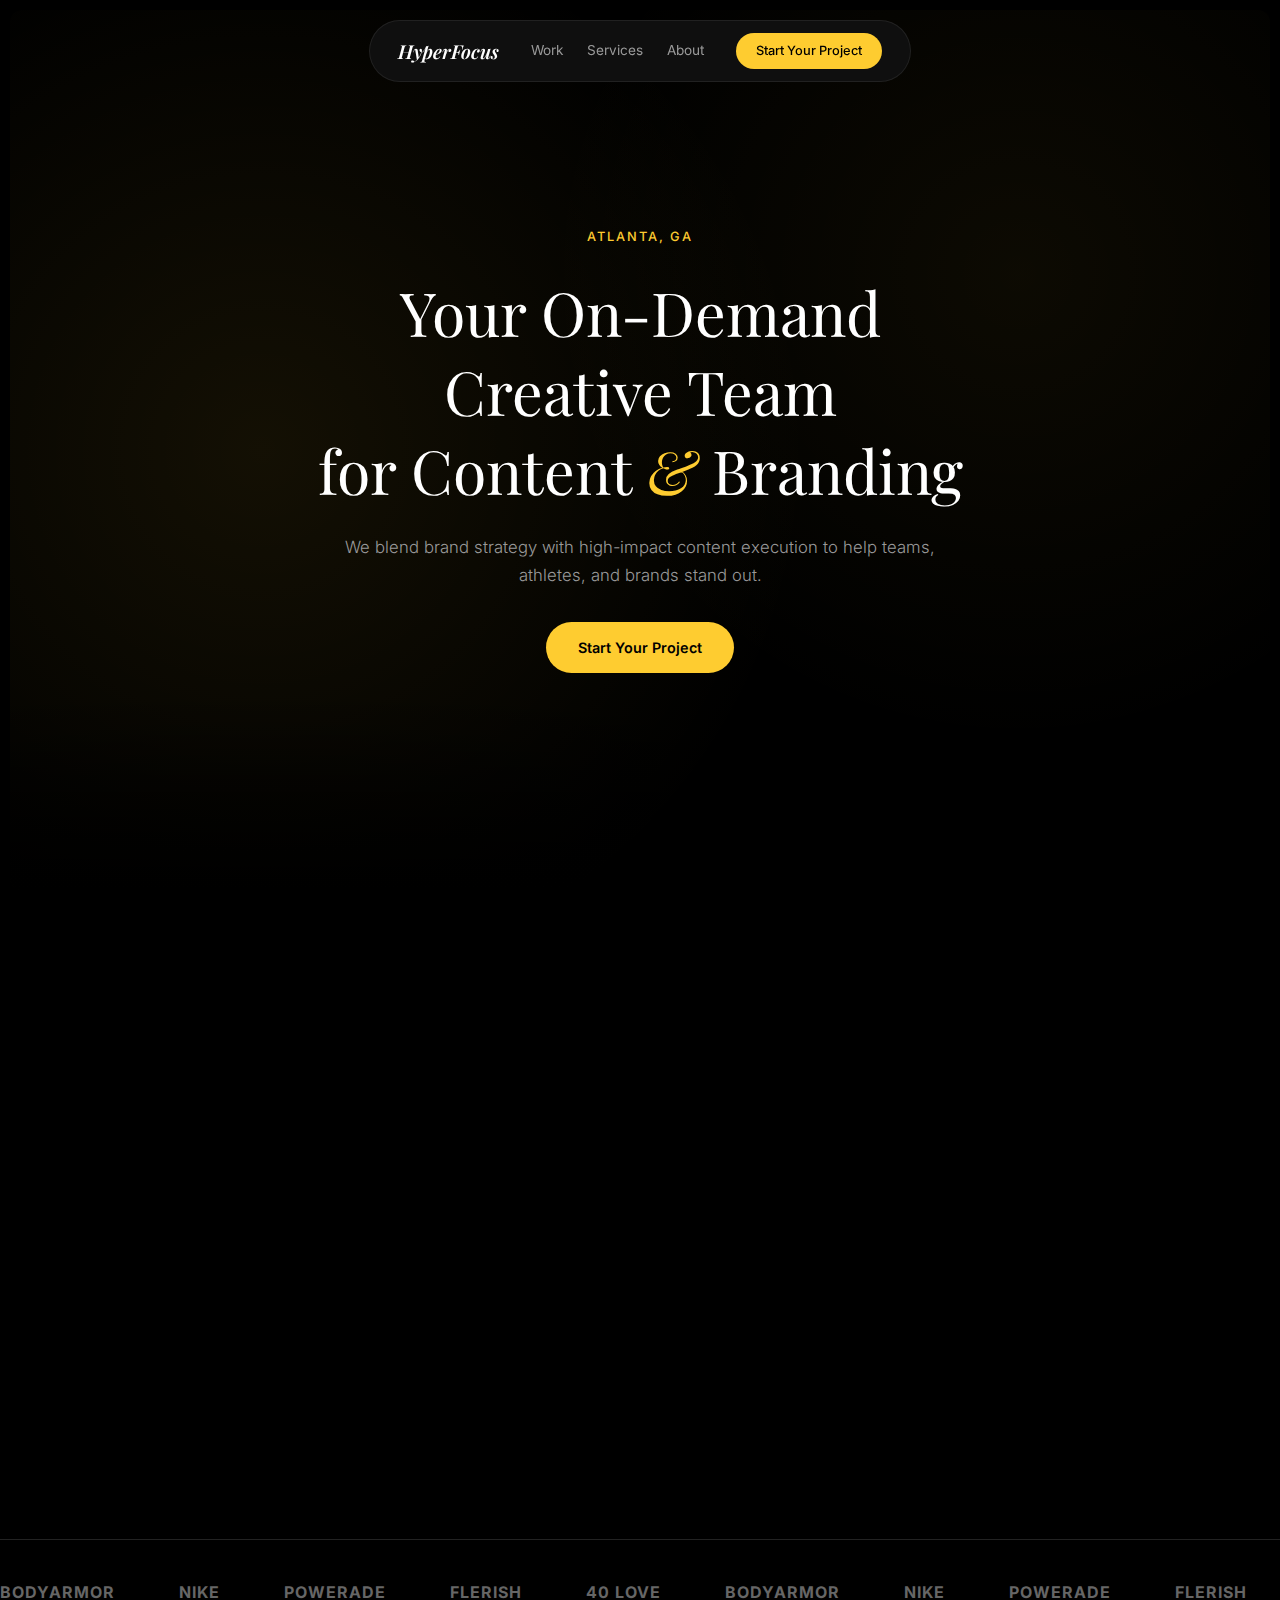
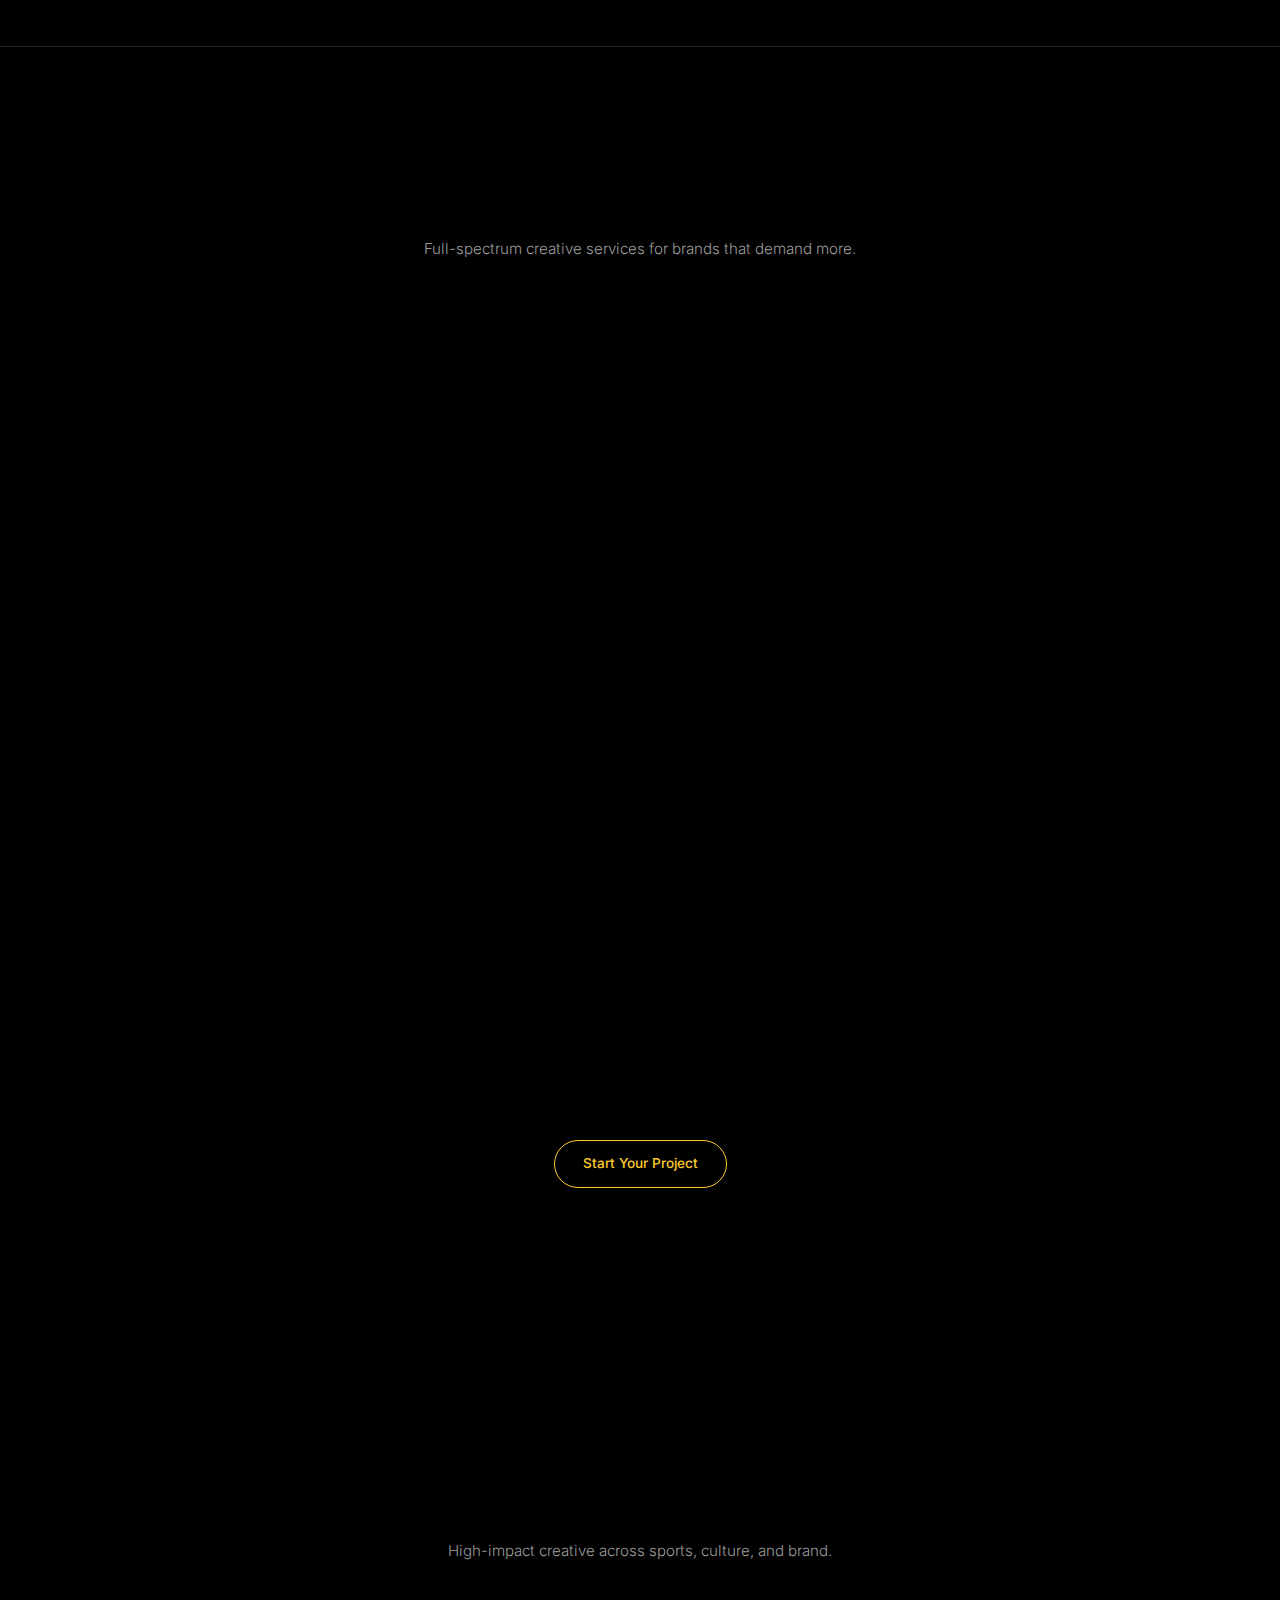
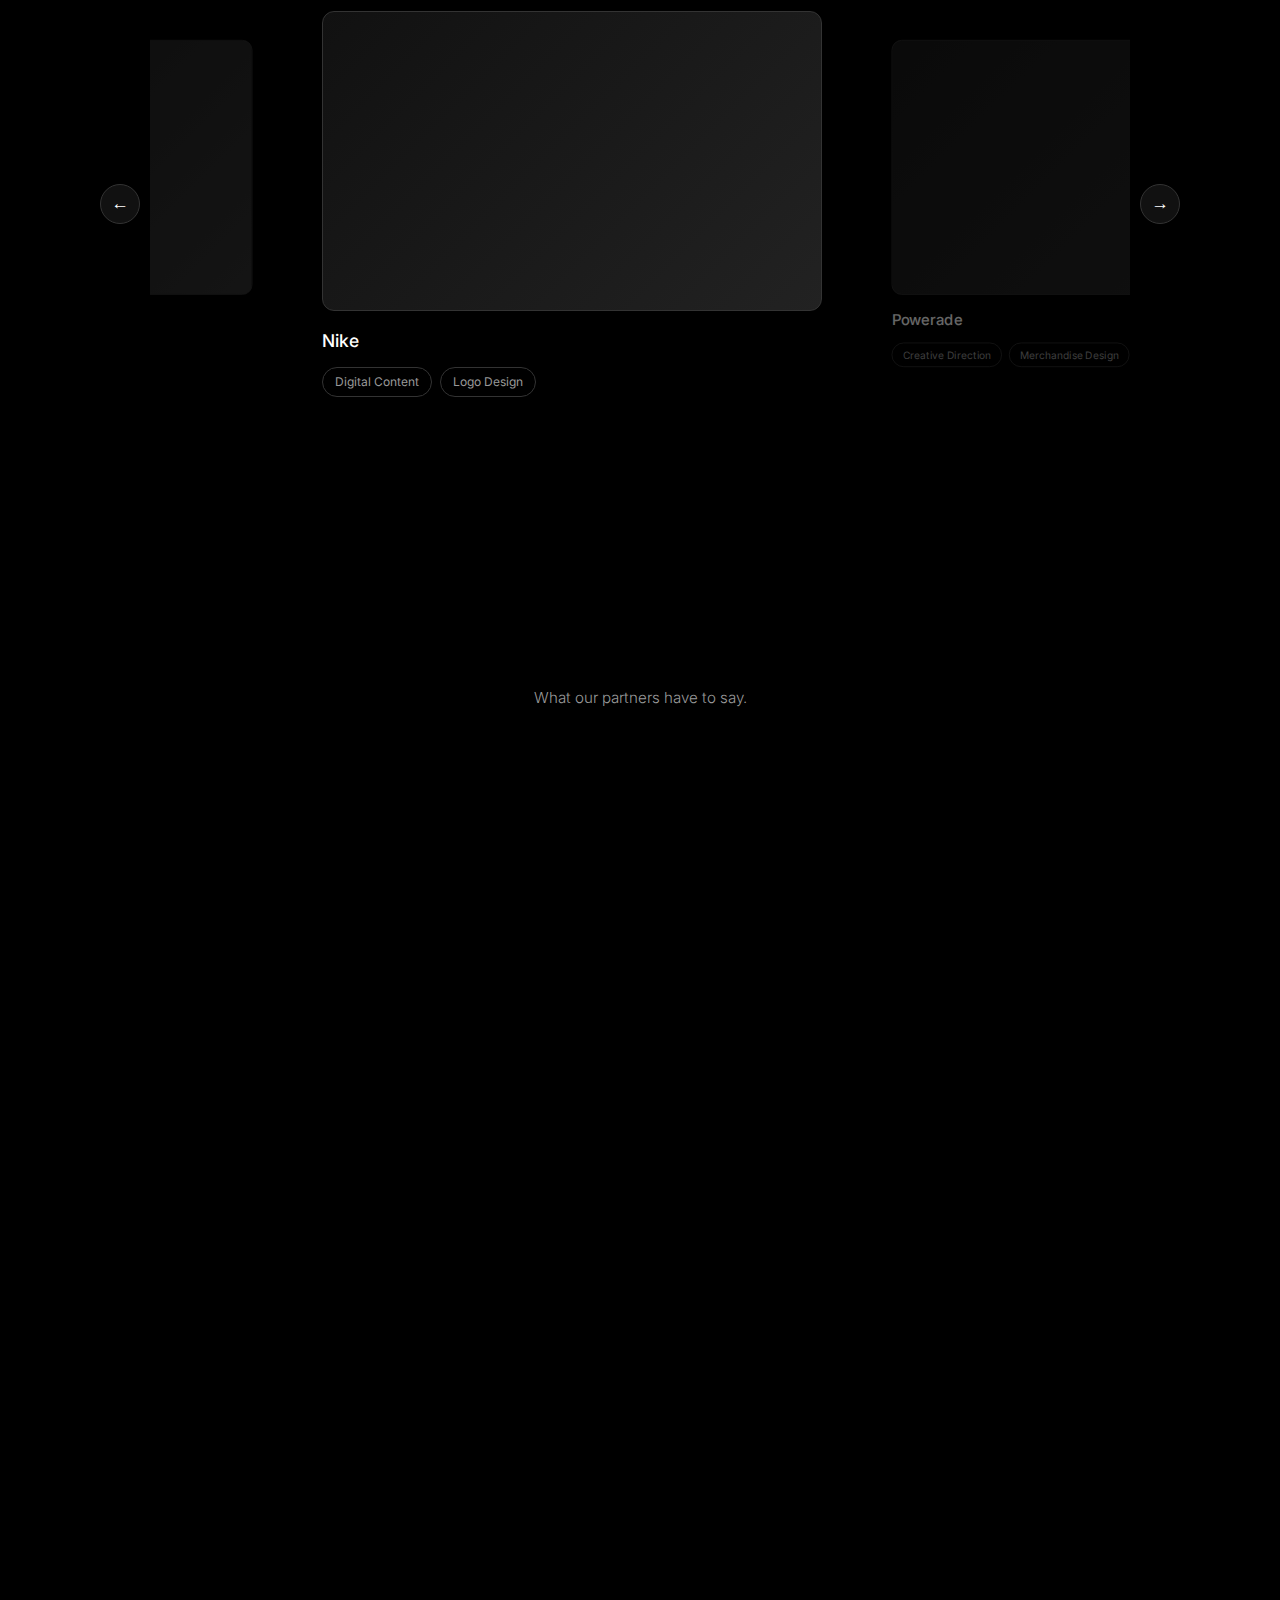
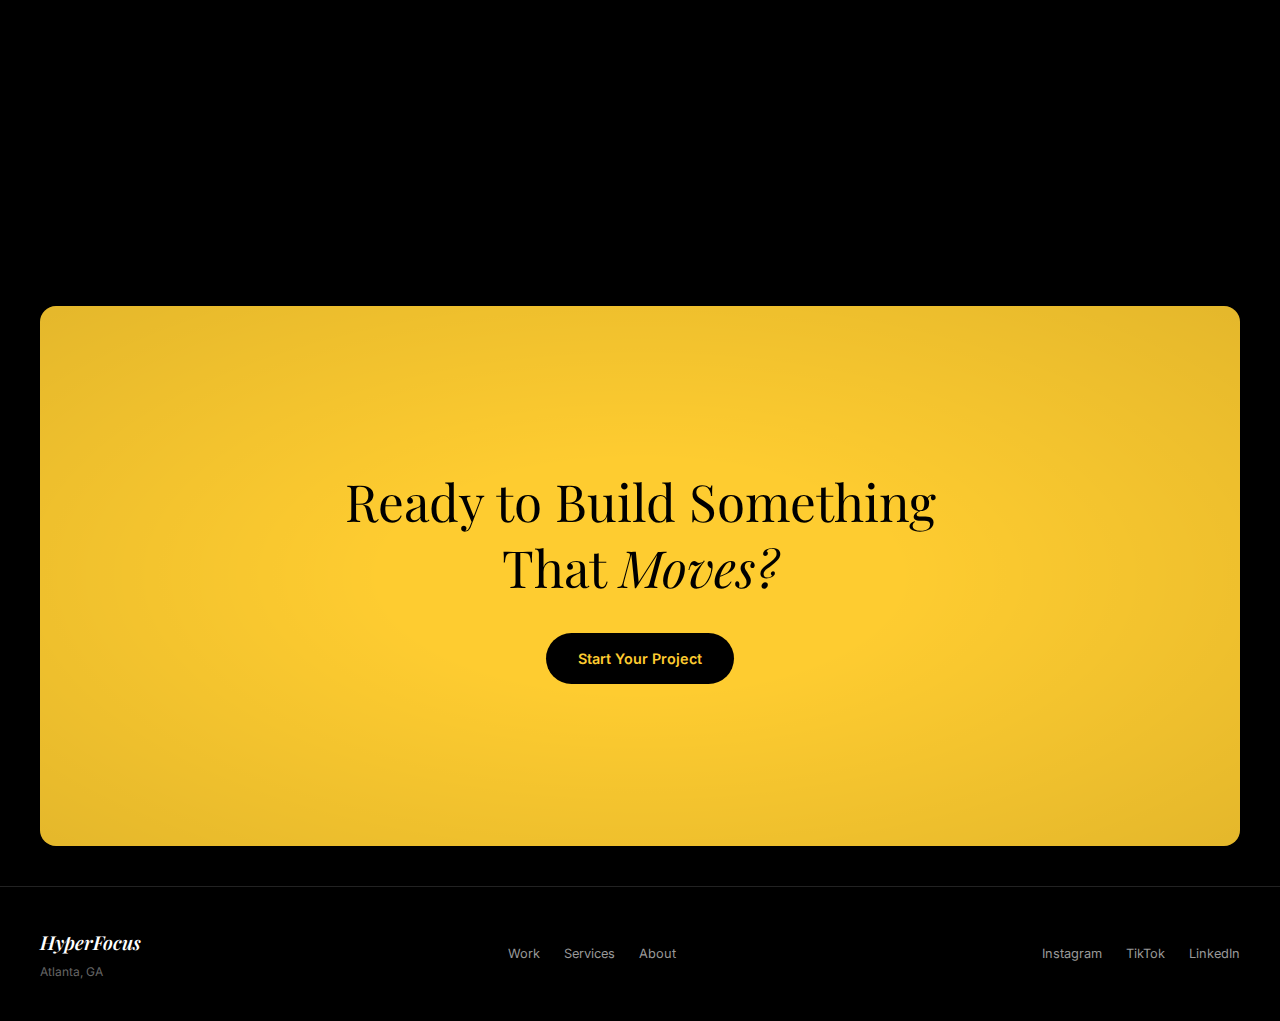
<file: redo-media-website/index.html>
<!DOCTYPE html>
<html lang="en">
<head>
    <meta charset="UTF-8">
    <meta name="viewport" content="width=device-width, initial-scale=1.0">
    <title>HyperFocus — Your On-Demand Creative Team for Content & Branding</title>
    <link rel="stylesheet" href="css/styles.css">
    <link rel="preconnect" href="https://fonts.googleapis.com">
    <link rel="preconnect" href="https://fonts.gstatic.com" crossorigin>
    <link href="https://fonts.googleapis.com/css2?family=Playfair+Display:ital,wght@0,400;0,500;0,600;0,700;1,400;1,500;1,600;1,700&family=Inter:wght@300;400;500;600;700&display=swap" rel="stylesheet">
</head>
<body>

    <!-- Navigation -->
    <nav class="navbar" id="navbar">
        <div class="nav-container">
            <a href="#" class="logo"><em>HyperFocus</em></a>
            <div class="nav-links">
                <a href="#work">Work</a>
                <a href="#services">Services</a>
                <a href="#about">About</a>
            </div>
            <a href="#cta" class="btn-nav">Start Your Project</a>
            <button class="mobile-toggle" aria-label="Toggle menu">
                <span></span><span></span><span></span>
            </button>
        </div>
    </nav>

    <!-- Hero Section -->
    <section class="hero" id="hero">
        <div class="hero-bg">
            <div class="hero-overlay"></div>
        </div>
        <div class="hero-content">
            <div class="hero-location">Atlanta, GA</div>
            <h1 class="hero-title">
                Your On-Demand Creative Team<br>
                for Content <em>&amp;</em> Branding
            </h1>
            <p class="hero-subtitle">We blend brand strategy with high-impact content execution to help teams, athletes, and brands stand out.</p>
            <a href="#cta" class="btn-hero">Start Your Project</a>
        </div>
    </section>

    <!-- About Section -->
    <section class="about" id="about">
        <div class="container">
            <h2 class="section-heading">Built for Brands That <em>Refuse</em> to Blend In</h2>
            <div class="about-content">
                <div class="about-text">
                    <p>HyperFocus blends brand strategy with creative execution. We operate as an on-demand creative department for teams, athletes, and fast-growing brands who need high-level content without hiring in-house.</p>
                    <p>Founded by Ryan Hurst, a multidisciplinary creative director based in Atlanta, HyperFocus focuses on storytelling, design systems, and performance-driven creative that elevates brands in sports and culture.</p>
                    <p class="about-highlight">We don't just make things look good. We build assets that move brands forward.</p>
                </div>
            </div>
        </div>
    </section>

    <!-- Client Logo Ticker -->
    <section class="logo-ticker">
        <div class="ticker-track">
            <div class="ticker-slide">
                <div class="ticker-logo">BODYARMOR</div>
                <div class="ticker-logo">Nike</div>
                <div class="ticker-logo">Powerade</div>
                <div class="ticker-logo">Flerish</div>
                <div class="ticker-logo">40 Love</div>
                <div class="ticker-logo">BODYARMOR</div>
                <div class="ticker-logo">Nike</div>
                <div class="ticker-logo">Powerade</div>
                <div class="ticker-logo">Flerish</div>
                <div class="ticker-logo">40 Love</div>
            </div>
        </div>
    </section>

    <!-- Services Section -->
    <section class="services" id="services">
        <div class="container">
            <h2 class="section-heading"><em>What</em> We Do</h2>
            <p class="section-subheading">Full-spectrum creative services for brands that demand more.</p>

            <div class="service-row">
                <div class="service-info">
                    <span class="service-number">(01)</span>
                    <h3 class="service-title">Digital Content</h3>
                </div>
                <div class="service-list">
                    <ul>
                        <li>Social Media Campaigns</li>
                        <li>Short-Form Video Editing</li>
                        <li>Motion Graphics</li>
                        <li>3D Animation</li>
                        <li>Highlight Templates</li>
                        <li>Advertising Creative</li>
                    </ul>
                </div>
                <div class="service-image">
                    <div class="service-placeholder accent-gradient">
                        <span>Digital Content</span>
                    </div>
                </div>
            </div>

            <div class="service-row">
                <div class="service-info">
                    <span class="service-number">(02)</span>
                    <h3 class="service-title">Branding &amp;<br>Advertising</h3>
                </div>
                <div class="service-list">
                    <ul>
                        <li>Logo Design</li>
                        <li>Brand Identity Systems</li>
                        <li>Campaign Development</li>
                        <li>Merchandise Design</li>
                        <li>Creative Direction</li>
                    </ul>
                </div>
                <div class="service-image">
                    <div class="service-placeholder dark-gradient">
                        <span>Branding &amp; Identity</span>
                    </div>
                </div>
            </div>

            <div class="service-row">
                <div class="service-info">
                    <span class="service-number">(03)</span>
                    <h3 class="service-title">Creative<br>Direction</h3>
                </div>
                <div class="service-list">
                    <ul>
                        <li>Campaign Strategy</li>
                        <li>Visual Systems</li>
                        <li>Athlete Branding</li>
                        <li>Product Launch Creative</li>
                    </ul>
                </div>
                <div class="service-image">
                    <div class="service-placeholder light-gradient">
                        <span>Creative Direction</span>
                    </div>
                </div>
            </div>

            <div class="services-cta">
                <a href="#cta" class="btn-outline">Start Your Project</a>
            </div>
        </div>
    </section>

    <!-- Featured Work Section -->
    <section class="featured-work" id="work">
        <div class="container">
            <h2 class="section-heading-large"><em>Selected</em> Work</h2>
            <p class="section-subheading">High-impact creative across sports, culture, and brand.</p>
        </div>
        <div class="carousel-wrapper">
            <button class="carousel-btn prev" aria-label="Previous">&larr;</button>
            <div class="carousel-track" id="workCarousel">
                <div class="carousel-slide">
                    <div class="project-card">
                        <div class="project-image placeholder-project-1"></div>
                        <h4>BODYARMOR</h4>
                        <div class="project-tags">
                            <span>3D Animation</span>
                            <span>Advertising Campaign</span>
                        </div>
                    </div>
                </div>
                <div class="carousel-slide active">
                    <div class="project-card">
                        <div class="project-image placeholder-project-2"></div>
                        <h4>Nike</h4>
                        <div class="project-tags">
                            <span>Digital Content</span>
                            <span>Logo Design</span>
                        </div>
                    </div>
                </div>
                <div class="carousel-slide">
                    <div class="project-card">
                        <div class="project-image placeholder-project-3"></div>
                        <h4>Powerade</h4>
                        <div class="project-tags">
                            <span>Creative Direction</span>
                            <span>Merchandise Design</span>
                        </div>
                    </div>
                </div>
                <div class="carousel-slide">
                    <div class="project-card">
                        <div class="project-image placeholder-project-4"></div>
                        <h4>Flerish</h4>
                        <div class="project-tags">
                            <span>Advertising Campaigns</span>
                        </div>
                    </div>
                </div>
            </div>
            <button class="carousel-btn next" aria-label="Next">&rarr;</button>
        </div>
    </section>

    <!-- Testimonials Section -->
    <section class="testimonials" id="reviews">
        <div class="container">
            <h2 class="section-heading"><em>Trusted</em> By</h2>
            <p class="section-subheading">What our partners have to say.</p>
        </div>
        <div class="testimonial-carousel-wrapper">
            <button class="carousel-btn prev" id="testPrev" aria-label="Previous">&larr;</button>
            <div class="testimonial-carousel" id="testimonialCarousel">
                <div class="testimonial-slide active">
                    <div class="testimonial-card">
                        <div class="testimonial-photo placeholder-person-1"></div>
                        <div class="testimonial-content">
                            <p class="testimonial-quote">"HyperFocus elevated our brand with creative that truly resonated. Their ability to understand our vision and translate it into high-impact content was exceptional."</p>
                            <div class="testimonial-author">
                                <h4>Avery Johnson</h4>
                                <p>Founder, Flerish &amp; 40 Love Scottsdale</p>
                            </div>
                        </div>
                    </div>
                </div>
                <div class="testimonial-slide">
                    <div class="testimonial-card">
                        <div class="testimonial-photo placeholder-person-2"></div>
                        <div class="testimonial-content">
                            <p class="testimonial-quote">"Working with HyperFocus was seamless. They brought a level of creativity and professionalism that made the entire process easy and the results speak for themselves."</p>
                            <div class="testimonial-author">
                                <h4>Dansby Swanson</h4>
                                <p>MLB Player</p>
                            </div>
                        </div>
                    </div>
                </div>
                <div class="testimonial-slide">
                    <div class="testimonial-card">
                        <div class="testimonial-photo placeholder-person-3"></div>
                        <div class="testimonial-content">
                            <p class="testimonial-quote">"HyperFocus consistently delivers creative that performs. They understand the intersection of brand and culture in a way that few agencies do."</p>
                            <div class="testimonial-author">
                                <h4>Christian Pierre</h4>
                                <p>Social Media Director, BODYARMOR</p>
                            </div>
                        </div>
                    </div>
                </div>
            </div>
            <button class="carousel-btn next" id="testNext" aria-label="Next">&rarr;</button>
            <div class="carousel-dots" id="testimonialDots">
                <span class="dot active"></span>
                <span class="dot"></span>
                <span class="dot"></span>
            </div>
        </div>
    </section>

    <!-- FAQ Section -->
    <section class="faq" id="faq">
        <div class="container">
            <h2 class="section-heading">Frequently Asked <em>Questions</em></h2>
            <div class="faq-list">
                <div class="faq-item">
                    <button class="faq-question">
                        <span>What makes HyperFocus different?</span>
                        <span class="faq-icon">+</span>
                    </button>
                    <div class="faq-answer">
                        <p>We operate as an extension of your team. We focus on storytelling, systems, and scalable creative — not just one-off designs.</p>
                    </div>
                </div>
                <div class="faq-item">
                    <button class="faq-question">
                        <span>How do we get started?</span>
                        <span class="faq-icon">+</span>
                    </button>
                    <div class="faq-answer">
                        <p>Book a discovery call. We'll learn about your goals, timelines, and creative needs, then recommend a structure that fits.</p>
                    </div>
                </div>
                <div class="faq-item">
                    <button class="faq-question">
                        <span>Do you offer monthly packages?</span>
                        <span class="faq-icon">+</span>
                    </button>
                    <div class="faq-answer">
                        <p>Yes. We offer retainer-based creative partnerships as well as project-based engagements.</p>
                    </div>
                </div>
                <div class="faq-item">
                    <button class="faq-question">
                        <span>How long do projects take?</span>
                        <span class="faq-icon">+</span>
                    </button>
                    <div class="faq-answer">
                        <p>Timelines vary depending on scope. Most projects begin with strategy, followed by execution phases with clear milestones.</p>
                    </div>
                </div>
                <div class="faq-item">
                    <button class="faq-question">
                        <span>What does pricing look like?</span>
                        <span class="faq-icon">+</span>
                    </button>
                    <div class="faq-answer">
                        <p>Pricing is tailored based on scope, complexity, and timeline. After a discovery call, we provide a clear proposal outlining deliverables and investment.</p>
                    </div>
                </div>
            </div>
        </div>
    </section>

    <!-- CTA / Final Section -->
    <section class="cta-final" id="cta">
        <div class="cta-bg">
            <div class="cta-overlay"></div>
        </div>
        <div class="cta-content">
            <h2>Ready to Build Something<br>That <em>Moves?</em></h2>
            <a href="mailto:hello@hyperfocus.pro" class="btn-accent">Start Your Project</a>
        </div>
    </section>

    <!-- Footer -->
    <footer class="footer">
        <div class="footer-container">
            <div class="footer-brand">
                <span class="footer-logo"><em>HyperFocus</em></span>
                <span class="footer-location">Atlanta, GA</span>
            </div>
            <div class="footer-links">
                <a href="#work">Work</a>
                <a href="#services">Services</a>
                <a href="#about">About</a>
            </div>
            <div class="footer-socials">
                <a href="#">Instagram</a>
                <a href="#">TikTok</a>
                <a href="#">LinkedIn</a>
            </div>
        </div>
    </footer>

    <script src="js/main.js"></script>
</body>
</html>
</file>
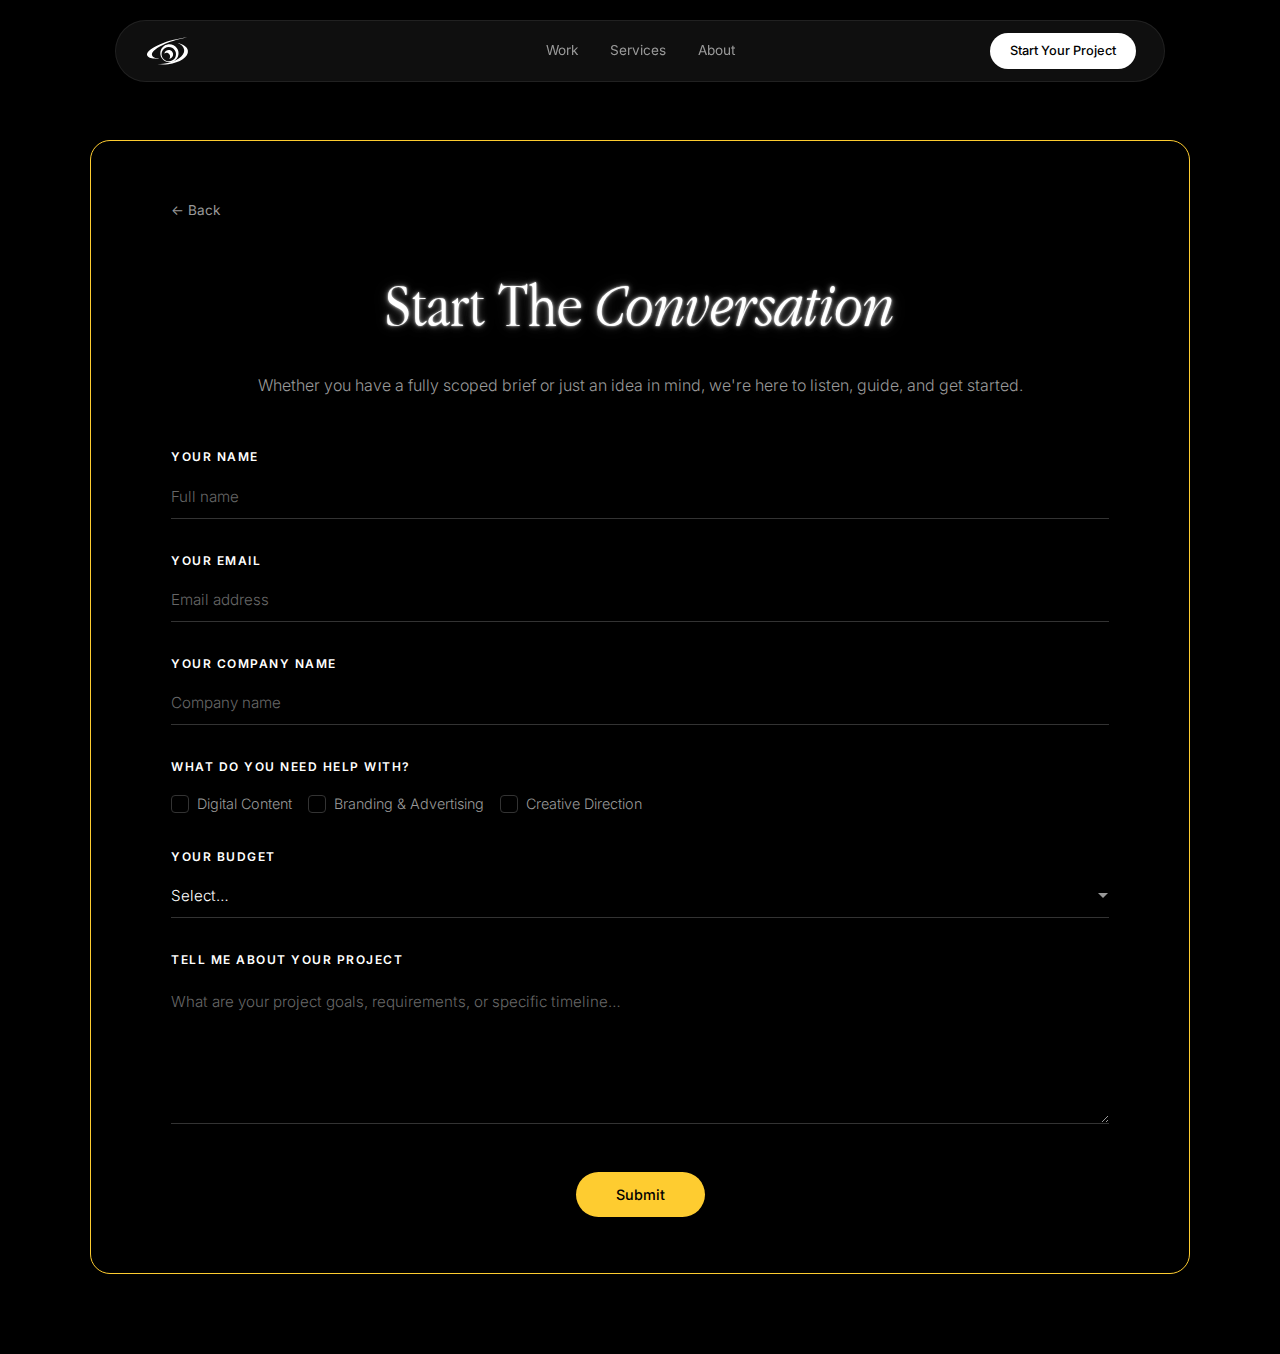
<file: contact.html>
<!DOCTYPE html>
<html lang="en">
<head>
    <meta charset="UTF-8">
    <meta name="viewport" content="width=device-width, initial-scale=1.0">
    <title>Start Your Project — HyperFocus</title>
    <meta name="description" content="Start your project with HyperFocus. Full-spectrum creative services for content & branding.">
    <meta property="og:type" content="website">
    <meta property="og:url" content="https://www.hyperfocus.agency/contact.html">
    <meta property="og:title" content="Start Your Project — HyperFocus">
    <meta property="og:description" content="Start your project with HyperFocus. Full-spectrum creative services for content & branding.">
    <meta property="og:image" content="https://www.hyperfocus.agency/assets/images/og-share.jpg">
    <meta name="twitter:card" content="summary_large_image">
    <meta name="twitter:title" content="Start Your Project — HyperFocus">
    <meta name="twitter:description" content="Start your project with HyperFocus. Full-spectrum creative services for content & branding.">
    <meta name="twitter:image" content="https://www.hyperfocus.agency/assets/images/og-share.jpg">
    <link rel="icon" type="image/png" href="assets/images/favicon.png">
    <link rel="preconnect" href="https://fonts.googleapis.com">
    <link rel="preconnect" href="https://fonts.gstatic.com" crossorigin>
    <link href="https://fonts.googleapis.com/css2?family=Inter:wght@300;400;500;600;700&display=swap" rel="stylesheet">
    <style>
@font-face {
    font-family: 'Apple Garamond';
    src: url('assets/fonts/AppleGaramond-Light.ttf') format('truetype');
    font-weight: 300;
    font-style: normal;
    font-display: swap;
}
@font-face {
    font-family: 'Apple Garamond';
    src: url('assets/fonts/AppleGaramond-LightItalic.ttf') format('truetype');
    font-weight: 300;
    font-style: italic;
    font-display: swap;
}

*, *::before, *::after { margin: 0; padding: 0; box-sizing: border-box; }

:root {
    --bg: #000000;
    --bg-card: #111111;
    --text-primary: #ffffff;
    --text-secondary: #999999;
    --text-muted: #666666;
    --accent: #fecc30;
    --accent-dark: #d4a800;
    --accent-light: #ffe066;
    --black: #000000;
    --white: #ffffff;
    --border: #222222;
    --border-light: #333333;
    --font-sans: 'Inter', -apple-system, sans-serif;
    --font-hero: 'Apple Garamond', Georgia, serif;
}

html { scroll-behavior: smooth; font-size: 16px; }

body {
    font-family: var(--font-sans);
    background-color: var(--bg);
    color: var(--text-primary);
    line-height: 1.6;
    overflow-x: hidden;
    -webkit-font-smoothing: antialiased;
    cursor: none;
}

a { color: inherit; text-decoration: none; cursor: none; }
button { cursor: none; }
input, select, textarea { cursor: none; }

/* Custom Cursor */
.cursor-ring {
    position: fixed;
    width: 30px;
    height: 30px;
    border: 1.5px solid var(--white);
    border-radius: 50%;
    pointer-events: none;
    z-index: 9999;
    transform: translate(-50%, -50%);
    transition: width 0.2s ease, height 0.2s ease;
}
.cursor-dot {
    position: fixed;
    width: 5px;
    height: 5px;
    background: var(--white);
    border-radius: 50%;
    pointer-events: none;
    z-index: 10000;
    transform: translate(-50%, -50%);
}
.cursor-ring.hover {
    width: 45px;
    height: 45px;
}

/* Navigation */
.navbar {
    position: fixed;
    top: 20px;
    left: 50%;
    transform: translateX(-50%);
    z-index: 1000;
    width: 90%;
    max-width: 1050px;
    transition: all 0.3s ease;
}
.nav-container {
    display: flex;
    align-items: center;
    justify-content: space-between;
    background: rgba(17, 17, 17, 0.9);
    backdrop-filter: blur(20px);
    -webkit-backdrop-filter: blur(20px);
    border: 1px solid rgba(255,255,255,0.08);
    border-radius: 50px;
    padding: 12px 28px;
}
.logo { display: flex; align-items: center; }
.logo-icon { height: 28px; width: auto; }
.nav-links { display: none; gap: 2rem; }
.nav-links a { font-size: 0.85rem; font-weight: 400; color: var(--text-secondary); transition: color 0.3s; white-space: nowrap; }
.nav-links a:hover { color: var(--accent); }
.btn-nav {
    font-size: 0.8rem;
    font-weight: 500;
    color: var(--black);
    background: var(--white);
    border: none;
    border-radius: 50px;
    padding: 8px 20px;
    transition: all 0.3s;
    white-space: nowrap;
}
.btn-nav:hover { background: rgba(255, 255, 255, 0.85); transform: translateY(-1px); }

/* Contact Page Layout */
.contact-page {
    min-height: 100vh;
    display: flex;
    align-items: center;
    justify-content: center;
    padding: 140px 40px 80px;
}
.contact-wrapper {
    width: 100%;
    max-width: 1100px;
    border: 1px solid var(--accent);
    border-radius: 20px;
    padding: 3.5rem 5rem;
}
.contact-heading {
    font-family: var(--font-hero);
    font-size: clamp(2.5rem, 5vw, 4rem);
    font-weight: 300;
    color: var(--white);
    margin-bottom: 1rem;
    text-align: center;
    text-shadow:
        0 0 2px rgba(255, 255, 255, 0.9),
        0 0 5px rgba(255, 255, 255, 0.5),
        0 0 10px rgba(255, 255, 255, 0.3),
        0 0 18px rgba(255, 255, 255, 0.15),
        0 0 30px rgba(255, 255, 255, 0.06);
}
.contact-heading em {
    font-family: var(--font-hero);
    font-style: italic;
    font-weight: 300;
    color: var(--white);
}
.contact-subheading {
    font-family: var(--font-sans);
    font-size: 1rem;
    font-weight: 300;
    color: var(--text-secondary);
    text-align: center;
    margin-bottom: 3rem;
    line-height: 1.7;
}

/* Form Styles */
.contact-form { display: flex; flex-direction: column; gap: 2rem; }

.form-group { display: flex; flex-direction: column; gap: 0.5rem; }

.form-label {
    font-family: var(--font-sans);
    font-size: 0.75rem;
    font-weight: 600;
    color: var(--white);
    letter-spacing: 1.5px;
    text-transform: uppercase;
}

.form-input,
.form-select,
.form-textarea {
    font-family: var(--font-sans);
    font-size: 0.95rem;
    font-weight: 300;
    color: var(--white);
    background: transparent;
    border: none;
    border-bottom: 1px solid var(--border-light);
    padding: 12px 0;
    outline: none;
    transition: border-color 0.3s;
    width: 100%;
}
.form-input::placeholder,
.form-textarea::placeholder {
    color: var(--text-muted);
}
.form-input:focus,
.form-select:focus,
.form-textarea:focus {
    border-bottom-color: var(--accent);
}

.form-select {
    appearance: none;
    -webkit-appearance: none;
    background-image: url("data:image/svg+xml,%3Csvg xmlns='http://www.w3.org/2000/svg' width='12' height='12' viewBox='0 0 12 12'%3E%3Cpath fill='%23999' d='M6 8L1 3h10z'/%3E%3C/svg%3E");
    background-repeat: no-repeat;
    background-position: right 0 center;
    cursor: none;
}
.form-select option {
    background: var(--bg-card);
    color: var(--white);
}

.form-textarea {
    resize: vertical;
    min-height: 120px;
    line-height: 1.6;
}

/* Checkbox Group */
.checkbox-group {
    display: flex;
    flex-wrap: wrap;
    gap: 1rem;
    margin-top: 0.5rem;
}
.checkbox-label {
    display: flex;
    align-items: center;
    gap: 0.5rem;
    font-size: 0.9rem;
    font-weight: 300;
    color: var(--text-secondary);
    cursor: none;
    transition: color 0.3s;
}
.checkbox-label:hover { color: var(--white); }

.checkbox-label input[type="checkbox"] {
    appearance: none;
    -webkit-appearance: none;
    width: 18px;
    height: 18px;
    border: 1px solid var(--border-light);
    border-radius: 4px;
    background: transparent;
    cursor: none;
    position: relative;
    transition: all 0.2s;
    flex-shrink: 0;
}
.checkbox-label input[type="checkbox"]:checked {
    background: var(--accent);
    border-color: var(--accent);
}
.checkbox-label input[type="checkbox"]:checked::after {
    content: '✓';
    position: absolute;
    top: 50%;
    left: 50%;
    transform: translate(-50%, -50%);
    color: var(--black);
    font-size: 12px;
    font-weight: 700;
}

/* Submit Button */
.btn-submit {
    font-family: var(--font-sans);
    font-size: 0.9rem;
    font-weight: 500;
    color: var(--black);
    background: var(--accent);
    border: none;
    border-radius: 50px;
    padding: 14px 40px;
    cursor: none;
    transition: all 0.3s;
    align-self: center;
    margin-top: 1rem;
}
.btn-submit:hover {
    background: var(--accent-light);
    transform: translateY(-2px);
}
.btn-submit:disabled {
    opacity: 0.6;
    cursor: not-allowed;
    transform: none;
}

/* Form Notification */
.form-notification {
    position: fixed;
    top: 50%;
    left: 50%;
    transform: translate(-50%, -50%) scale(0.9);
    background: linear-gradient(180deg, rgba(50, 50, 50, 0.95) 0%, rgba(15, 15, 15, 0.98) 100%);
    backdrop-filter: blur(20px);
    -webkit-backdrop-filter: blur(20px);
    border: 1px solid rgba(255,255,255,0.15);
    border-radius: 20px;
    padding: 3rem 4rem;
    text-align: center;
    z-index: 9999;
    opacity: 0;
    transition: opacity 0.4s ease, transform 0.4s ease;
    pointer-events: none;
}
.form-notification.show {
    opacity: 1;
    transform: translate(-50%, -50%) scale(1);
    pointer-events: auto;
}
.form-notification h3 {
    font-family: var(--font-hero);
    font-size: 2.5rem;
    font-weight: 300;
    color: var(--accent);
    margin-bottom: 0.75rem;
}
.form-notification p {
    font-size: 0.95rem;
    font-weight: 300;
    color: var(--text-secondary);
    line-height: 1.6;
}

/* Back Link */
.back-link {
    display: inline-flex;
    align-items: center;
    gap: 0.5rem;
    font-size: 0.85rem;
    color: var(--text-secondary);
    margin-bottom: 2rem;
    transition: color 0.3s;
}
.back-link:hover { color: var(--accent); }

/* Mobile Toggle */
.btn-nav-mobile { display: none; }
.mobile-toggle {
    display: none;
    flex-direction: column;
    gap: 4px;
    background: none;
    border: none;
    cursor: pointer;
}
.mobile-toggle span { display: block; width: 20px; height: 2px; background: var(--text-primary); transition: 0.3s; }

/* Responsive */
@media (min-width: 769px) {
    .nav-links { display: flex; position: absolute; left: 50%; transform: translateX(-50%); }
    .btn-nav-mobile { display: none !important; }
    .mobile-toggle { display: none !important; }
}
@media (max-width: 1366px) {
    body { cursor: auto; }
    a { cursor: pointer; }
    button { cursor: pointer; }
    input, select, textarea { cursor: auto; }
    .cursor-ring, .cursor-dot { display: none !important; }
}
@media (pointer: coarse) {
    body { cursor: auto !important; }
    a { cursor: pointer !important; }
    button { cursor: pointer !important; }
    input, select, textarea { cursor: auto !important; }
    .cursor-ring, .cursor-dot { display: none !important; }
}
@media (max-width: 768px) {
    .nav-container {
        position: relative;
        flex-wrap: wrap;
        border-radius: 50px;
        transition: border-radius 0.35s ease;
    }
    .nav-container.menu-open {
        border-radius: 20px;
    }
    .nav-links {
        display: flex !important;
        position: relative !important;
        flex-direction: column;
        align-items: center;
        gap: 0;
        width: 100%;
        flex-basis: 100%;
        order: 4;
        background: none;
        border: none;
        border-top: 1px solid transparent;
        border-radius: 0;
        padding: 0;
        box-shadow: none;
        transform: none !important;
        left: auto !important;
        right: auto !important;
        top: auto !important;
        max-height: 0;
        overflow: hidden;
        visibility: hidden;
        transition: max-height 0.4s cubic-bezier(0.4, 0, 0.2, 1), padding 0.4s cubic-bezier(0.4, 0, 0.2, 1), border-color 0.3s ease, visibility 0s 0.4s;
    }
    .nav-links.mobile-open {
        max-height: 300px;
        padding: 0.25rem 0 0.5rem;
        border-top-color: rgba(255,255,255,0.1);
        visibility: visible;
        transition: max-height 0.4s cubic-bezier(0.4, 0, 0.2, 1), padding 0.4s cubic-bezier(0.4, 0, 0.2, 1), border-color 0.3s ease, visibility 0s 0s;
    }
    .nav-links a {
        padding: 0.75rem 1.5rem;
        width: 100%;
        text-align: center;
        font-size: 1rem;
        opacity: 0;
        transform: translateY(-8px);
        transition: opacity 0.3s ease, transform 0.3s ease;
    }
    .nav-links.mobile-open a {
        opacity: 1;
        transform: translateY(0);
    }
    .nav-links.mobile-open a:nth-child(1) { transition-delay: 0.05s; }
    .nav-links.mobile-open a:nth-child(2) { transition-delay: 0.1s; }
    .nav-links.mobile-open a:nth-child(3) { transition-delay: 0.15s; }
    .nav-links.mobile-open a:nth-child(4) { transition-delay: 0.2s; }
    .btn-nav-desktop { display: none !important; }
    .btn-nav-mobile {
        display: block;
        width: auto;
        margin-top: 0.5rem;
        background: transparent;
        color: var(--text-secondary);
        border: none;
        font-weight: 400;
        padding: 0.75rem 1.5rem;
        opacity: 0;
        transform: translateY(-8px);
    }
    .btn-nav-mobile:hover { background: transparent; color: var(--accent); transform: none; }
    .nav-links.mobile-open .btn-nav-mobile { opacity: 1; transform: translateY(0); }
    .mobile-toggle { display: flex; }
    .navbar { max-width: calc(100% - 40px); }
    .contact-page { padding: 120px 20px 60px; }
    .contact-wrapper { padding: 2rem 1.5rem; }
    .contact-heading { font-size: 2.2rem; }
    .checkbox-group { flex-direction: column; }
}
    </style>
</head>
<body>

    <!-- Custom Cursor -->
    <div class="cursor-ring"></div>
    <div class="cursor-dot"></div>

    <!-- Navigation -->
    <nav class="navbar" id="navbar">
        <div class="nav-container">
            <a href="index.html" class="logo"><img src="assets/logos/logo-icon.svg" alt="HyperFocus" class="logo-icon"></a>
            <div class="nav-links">
                <a href="index.html#work">Work</a>
                <a href="index.html#services">Services</a>
                <a href="index.html#about">About</a>
                <a href="contact.html" class="btn-nav btn-nav-mobile">Start Your Project</a>
            </div>
            <a href="contact.html" class="btn-nav btn-nav-desktop">Start Your Project</a>
            <button class="mobile-toggle" aria-label="Toggle menu">
                <span></span><span></span><span></span>
            </button>
        </div>
    </nav>

    <!-- Contact Form -->
    <section class="contact-page">
        <div class="contact-wrapper">
            <a href="index.html" class="back-link">&larr; Back</a>
            <h1 class="contact-heading">Start The <em>Conversation</em></h1>
            <p class="contact-subheading">Whether you have a fully scoped brief or just an idea in mind, we're here to listen, guide, and get started.</p>

            <form class="contact-form" id="contactForm">
                <input type="hidden" name="_subject" value="New Project Inquiry — HyperFocus">

                <div class="form-group">
                    <label class="form-label">Your Name</label>
                    <input type="text" name="name" class="form-input" placeholder="Full name" required>
                </div>

                <div class="form-group">
                    <label class="form-label">Your Email</label>
                    <input type="email" name="email" class="form-input" placeholder="Email address" required>
                </div>

                <div class="form-group">
                    <label class="form-label">Your Company Name</label>
                    <input type="text" name="company" class="form-input" placeholder="Company name" required>
                </div>

                <div class="form-group">
                    <label class="form-label">What Do You Need Help With?</label>
                    <div class="checkbox-group">
                        <label class="checkbox-label">
                            <input type="checkbox" name="service" value="Digital Content">
                            Digital Content
                        </label>
                        <label class="checkbox-label">
                            <input type="checkbox" name="service" value="Branding & Advertising">
                            Branding & Advertising
                        </label>
                        <label class="checkbox-label">
                            <input type="checkbox" name="service" value="Creative Direction">
                            Creative Direction
                        </label>
                    </div>
                </div>

                <div class="form-group">
                    <label class="form-label">Your Budget</label>
                    <select name="budget" class="form-select" required>
                        <option value="" disabled selected>Select…</option>
                        <option value="$1,000 – $5,000">$1,000 – $5,000</option>
                        <option value="$5,000 – $10,000">$5,000 – $10,000</option>
                        <option value="$10,000+">$10,000+</option>
                    </select>
                </div>

                <div class="form-group">
                    <label class="form-label">Tell Me About Your Project</label>
                    <textarea name="message" class="form-textarea" placeholder="What are your project goals, requirements, or specific timeline…" rows="5" required></textarea>
                </div>

                <button type="submit" class="btn-submit">Submit</button>
            </form>
        </div>
    </section>

    <!-- Form Notification -->
    <div class="form-notification" id="formNotification">
        <h3>Submitted</h3>
        <p>Thank you for reaching out.<br>We'll be in touch soon.</p>
    </div>

    <script>
document.addEventListener('DOMContentLoaded', () => {

    // CUSTOM CURSOR (desktop only)
    const isTouchDevice = ('ontouchstart' in window) || (navigator.maxTouchPoints > 0);
    const isDesktop = window.innerWidth > 1366 && !isTouchDevice;
    const cursorRing = document.querySelector('.cursor-ring');
    const cursorDot = document.querySelector('.cursor-dot');

    if (isDesktop) {
        let mouseX = 0, mouseY = 0;
        let ringX = 0, ringY = 0;

        document.addEventListener('mousemove', (e) => {
            mouseX = e.clientX;
            mouseY = e.clientY;
            cursorDot.style.left = mouseX + 'px';
            cursorDot.style.top = mouseY + 'px';
        });

        function animateRing() {
            ringX += (mouseX - ringX) * 0.15;
            ringY += (mouseY - ringY) * 0.15;
            cursorRing.style.left = ringX + 'px';
            cursorRing.style.top = ringY + 'px';
            requestAnimationFrame(animateRing);
        }
        animateRing();

        document.querySelectorAll('a, button, .checkbox-label, .form-select').forEach(el => {
            el.addEventListener('mouseenter', () => cursorRing.classList.add('hover'));
            el.addEventListener('mouseleave', () => cursorRing.classList.remove('hover'));
        });

        document.addEventListener('mouseleave', () => {
            cursorRing.style.opacity = '0';
            cursorDot.style.opacity = '0';
        });
        document.addEventListener('mouseenter', () => {
            cursorRing.style.opacity = '1';
            cursorDot.style.opacity = '1';
        });
    }

    // MOBILE NAV
    const mobileToggle = document.querySelector('.mobile-toggle');
    const navLinks = document.querySelector('.nav-links');
    const navContainer = document.querySelector('.nav-container');
    if (mobileToggle) {
        mobileToggle.addEventListener('click', () => {
            navLinks.classList.toggle('mobile-open');
            navContainer.classList.toggle('menu-open');
        });
        // Close menu when any nav link is clicked
        navLinks.querySelectorAll('a').forEach(link => {
            link.addEventListener('click', () => {
                navLinks.classList.remove('mobile-open');
                navContainer.classList.remove('menu-open');
            });
        });
    }

    // FORM SUBMISSION (AJAX — stay on page)
    const form = document.getElementById('contactForm');
    const notification = document.getElementById('formNotification');
    if (form) {
        form.addEventListener('submit', (e) => {
            e.preventDefault();

            // Require at least one checkbox
            const checkboxes = form.querySelectorAll('input[name="service"]');
            const checked = Array.from(checkboxes).some(cb => cb.checked);
            if (!checked) {
                alert('Please select at least one service you need help with.');
                return;
            }

            const submitBtn = form.querySelector('.btn-submit');
            submitBtn.disabled = true;
            submitBtn.textContent = 'Sending...';

            const formData = new FormData(form);

            fetch('https://formspree.io/f/xkovywlw', {
                method: 'POST',
                body: formData,
                headers: { 'Accept': 'application/json' }
            })
            .then(response => {
                if (response.ok) {
                    form.reset();
                    submitBtn.disabled = false;
                    submitBtn.textContent = 'Submit';
                    notification.classList.add('show');
                    setTimeout(() => { notification.classList.remove('show'); }, 3500);
                } else {
                    submitBtn.disabled = false;
                    submitBtn.textContent = 'Submit';
                    alert('Something went wrong. Please try again.');
                }
            })
            .catch(() => {
                submitBtn.disabled = false;
                submitBtn.textContent = 'Submit';
                alert('Something went wrong. Please try again.');
            });
        });
    }
});
    </script>
</body>
</html>
</file>
<file: redo-media-website/css/styles.css>
/* ============================================
   HYPERFOCUS — Main Stylesheet
   Black/White/#fecc30 theme, serif + sans-serif
   ============================================ */

/* --- Reset & Base --- */
*, *::before, *::after {
    margin: 0;
    padding: 0;
    box-sizing: border-box;
}

:root {
    --bg: #000000;
    --bg-card: #111111;
    --bg-card-hover: #1a1a1a;
    --text-primary: #ffffff;
    --text-secondary: #999999;
    --text-muted: #666666;
    --accent: #fecc30;
    --accent-dark: #d4a800;
    --accent-light: #ffe066;
    --black: #000000;
    --white: #ffffff;
    --border: #222222;
    --border-light: #333333;
    --font-serif: 'Playfair Display', Georgia, serif;
    --font-sans: 'Inter', -apple-system, sans-serif;
    --max-width: 1200px;
    --nav-height: 60px;
}

html {
    scroll-behavior: smooth;
    font-size: 16px;
}

body {
    font-family: var(--font-sans);
    background-color: var(--bg);
    color: var(--text-primary);
    line-height: 1.6;
    overflow-x: hidden;
    -webkit-font-smoothing: antialiased;
}

a {
    color: inherit;
    text-decoration: none;
}

ul {
    list-style: none;
}

img {
    max-width: 100%;
    display: block;
}

.container {
    max-width: var(--max-width);
    margin: 0 auto;
    padding: 0 40px;
}

em {
    font-family: var(--font-serif);
    font-style: italic;
}

/* --- Section Headings --- */
.section-heading {
    font-family: var(--font-serif);
    font-size: clamp(2rem, 4vw, 3.2rem);
    font-weight: 400;
    text-align: center;
    margin-bottom: 0.5rem;
    color: var(--text-primary);
}

.section-heading em {
    font-style: italic;
    color: var(--accent);
}

.section-heading-large {
    font-family: var(--font-serif);
    font-size: clamp(3rem, 7vw, 6rem);
    font-weight: 400;
    text-align: center;
    color: var(--text-primary);
    margin-bottom: 0.5rem;
}

.section-heading-large em {
    font-style: italic;
    color: var(--accent);
}

.section-subheading {
    font-family: var(--font-sans);
    font-size: 0.95rem;
    color: var(--text-secondary);
    text-align: center;
    font-weight: 300;
    margin-bottom: 3rem;
}

/* ============================================
   NAVIGATION
   ============================================ */
.navbar {
    position: fixed;
    top: 20px;
    left: 50%;
    transform: translateX(-50%);
    z-index: 1000;
    width: auto;
    max-width: 700px;
    transition: all 0.3s ease;
}

.nav-container {
    display: flex;
    align-items: center;
    gap: 2rem;
    background: rgba(17, 17, 17, 0.9);
    backdrop-filter: blur(20px);
    -webkit-backdrop-filter: blur(20px);
    border: 1px solid rgba(255,255,255,0.08);
    border-radius: 50px;
    padding: 12px 28px;
}

.logo {
    font-family: var(--font-serif);
    font-size: 1.2rem;
    font-weight: 600;
    color: var(--text-primary);
    white-space: nowrap;
}

.nav-links {
    display: flex;
    gap: 1.5rem;
}

.nav-links a {
    font-size: 0.85rem;
    font-weight: 400;
    color: var(--text-secondary);
    transition: color 0.3s;
    white-space: nowrap;
}

.nav-links a:hover {
    color: var(--accent);
}

.btn-nav {
    font-size: 0.8rem;
    font-weight: 500;
    color: var(--black);
    background: var(--accent);
    border: none;
    border-radius: 50px;
    padding: 8px 20px;
    transition: all 0.3s;
    white-space: nowrap;
}

.btn-nav:hover {
    background: var(--accent-light);
    transform: translateY(-1px);
}

.mobile-toggle {
    display: none;
    flex-direction: column;
    gap: 4px;
    background: none;
    border: none;
    cursor: pointer;
}

.mobile-toggle span {
    display: block;
    width: 20px;
    height: 2px;
    background: var(--text-primary);
    transition: 0.3s;
}

/* ============================================
   HERO SECTION
   ============================================ */
.hero {
    position: relative;
    height: 100vh;
    min-height: 600px;
    display: flex;
    align-items: center;
    justify-content: center;
    overflow: hidden;
}

.hero-bg {
    position: absolute;
    inset: 0;
    background: var(--black);
    margin: 10px;
    border-radius: 12px;
    overflow: hidden;
}

/* Subtle geometric pattern */
.hero-bg::before {
    content: '';
    position: absolute;
    inset: 0;
    background:
        radial-gradient(circle at 20% 50%, rgba(254, 204, 48, 0.08) 0%, transparent 50%),
        radial-gradient(circle at 80% 30%, rgba(254, 204, 48, 0.05) 0%, transparent 40%);
}

.hero-bg::after {
    content: '';
    position: absolute;
    bottom: -2px;
    left: 0;
    right: 0;
    height: 200px;
    background: linear-gradient(to top, var(--black) 0%, transparent 100%);
}

.hero-overlay {
    position: absolute;
    inset: 0;
}

.hero-content {
    position: relative;
    z-index: 2;
    text-align: center;
    max-width: 800px;
    padding: 0 40px;
}

.hero-location {
    font-size: 0.8rem;
    font-weight: 500;
    color: var(--accent);
    letter-spacing: 2px;
    text-transform: uppercase;
    margin-bottom: 1.5rem;
}

.hero-title {
    font-family: var(--font-serif);
    font-size: clamp(2.2rem, 5vw, 3.8rem);
    font-weight: 400;
    line-height: 1.3;
    color: var(--white);
    margin-bottom: 1.5rem;
}

.hero-title em {
    color: var(--accent);
}

.hero-subtitle {
    font-family: var(--font-sans);
    font-size: 1.05rem;
    color: var(--text-secondary);
    font-weight: 300;
    max-width: 600px;
    margin: 0 auto 2rem;
    line-height: 1.7;
}

.btn-hero {
    display: inline-block;
    font-size: 0.9rem;
    font-weight: 600;
    color: var(--black);
    background: var(--accent);
    border-radius: 50px;
    padding: 14px 32px;
    transition: all 0.3s;
}

.btn-hero:hover {
    background: var(--accent-light);
    transform: translateY(-2px);
    box-shadow: 0 8px 30px rgba(254, 204, 48, 0.3);
}

/* ============================================
   ABOUT SECTION
   ============================================ */
.about {
    padding: 120px 0;
    text-align: center;
}

.about-content {
    max-width: 750px;
    margin: 2rem auto 0;
}

.about-text p {
    font-size: 1.05rem;
    color: var(--text-secondary);
    line-height: 1.8;
    margin-bottom: 1.5rem;
    font-weight: 300;
}

.about-highlight {
    color: var(--white) !important;
    font-weight: 500 !important;
    font-size: 1.1rem !important;
}

/* ============================================
   LOGO TICKER
   ============================================ */
.logo-ticker {
    padding: 40px 0;
    display: flex;
    align-items: center;
    overflow: hidden;
    border-top: 1px solid var(--border);
    border-bottom: 1px solid var(--border);
}

.ticker-track {
    overflow: hidden;
    flex: 1;
}

.ticker-slide {
    display: flex;
    gap: 4rem;
    animation: tickerScroll 25s linear infinite;
    width: max-content;
}

.ticker-logo {
    font-family: var(--font-sans);
    font-size: 1rem;
    font-weight: 700;
    color: var(--text-muted);
    white-space: nowrap;
    letter-spacing: 1px;
    text-transform: uppercase;
    transition: color 0.3s;
}

.ticker-logo:hover {
    color: var(--accent);
}

@keyframes tickerScroll {
    0% { transform: translateX(0); }
    100% { transform: translateX(-50%); }
}

/* ============================================
   SERVICES SECTION
   ============================================ */
.services {
    padding: 100px 0;
}

.service-row {
    display: grid;
    grid-template-columns: 1fr 1fr 1fr;
    gap: 2rem;
    align-items: start;
    padding: 2.5rem 0;
    border-top: 1px solid var(--border);
}

.service-number {
    font-size: 0.8rem;
    color: var(--accent);
    display: block;
    margin-bottom: 0.5rem;
    font-weight: 500;
}

.service-title {
    font-family: var(--font-serif);
    font-size: 1.5rem;
    font-weight: 500;
    color: var(--white);
}

.service-list ul li {
    font-size: 0.85rem;
    color: var(--text-secondary);
    margin-bottom: 0.4rem;
    font-weight: 300;
}

.service-image {
    display: flex;
    justify-content: flex-end;
}

.service-placeholder {
    width: 280px;
    height: 180px;
    border-radius: 12px;
    display: flex;
    align-items: center;
    justify-content: center;
    text-align: center;
    font-family: var(--font-sans);
    font-size: 1.1rem;
    font-weight: 600;
    color: white;
    line-height: 1.4;
}

.accent-gradient {
    background: linear-gradient(135deg, var(--accent-dark), var(--accent), var(--accent-light));
    color: var(--black);
}

.dark-gradient {
    background: linear-gradient(135deg, #111, #222, #111);
    border: 1px solid var(--border-light);
}

.light-gradient {
    background: linear-gradient(135deg, #f0f0f0, #e0e0e0);
    color: #111;
}

.services-cta {
    text-align: center;
    padding-top: 3rem;
}

.btn-outline {
    display: inline-block;
    font-size: 0.85rem;
    font-weight: 500;
    color: var(--accent);
    border: 1px solid var(--accent);
    border-radius: 50px;
    padding: 12px 28px;
    transition: all 0.3s;
}

.btn-outline:hover {
    background: var(--accent);
    color: var(--black);
}

/* ============================================
   FEATURED WORK CAROUSEL
   ============================================ */
.featured-work {
    padding: 100px 0;
}

.carousel-wrapper {
    position: relative;
    display: flex;
    align-items: center;
    max-width: 1100px;
    margin: 0 auto;
    padding: 0 60px;
}

.carousel-track {
    display: flex;
    gap: 2rem;
    overflow: hidden;
    scroll-behavior: smooth;
}

.carousel-slide {
    flex: 0 0 100%;
    max-width: 500px;
    margin: 0 auto;
    opacity: 0.4;
    transform: scale(0.85);
    transition: all 0.5s ease;
}

.carousel-slide.active {
    opacity: 1;
    transform: scale(1);
}

.project-card {
    text-align: left;
}

.project-image {
    width: 100%;
    height: 300px;
    border-radius: 12px;
    margin-bottom: 1rem;
    background-size: cover;
    background-position: center;
}

.placeholder-project-1 {
    background: linear-gradient(135deg, #1a1a1a, #333);
    border: 1px solid var(--border-light);
}

.placeholder-project-2 {
    background: linear-gradient(135deg, #111, #222);
    border: 1px solid var(--border-light);
}

.placeholder-project-3 {
    background: linear-gradient(135deg, #1a1a1a, #2a2a2a);
    border: 1px solid var(--border-light);
}

.placeholder-project-4 {
    background: linear-gradient(135deg, #0a0a0a, #1a1a1a);
    border: 1px solid var(--border-light);
}

.project-card h4 {
    font-family: var(--font-sans);
    font-size: 1.1rem;
    font-weight: 500;
    color: var(--white);
    margin-bottom: 0.75rem;
}

.project-tags {
    display: flex;
    gap: 0.5rem;
    flex-wrap: wrap;
}

.project-tags span {
    font-size: 0.75rem;
    padding: 4px 12px;
    border: 1px solid var(--border-light);
    border-radius: 50px;
    color: var(--text-secondary);
}

.carousel-btn {
    position: absolute;
    width: 40px;
    height: 40px;
    border-radius: 50%;
    border: 1px solid var(--border-light);
    background: var(--bg-card);
    color: var(--text-primary);
    font-size: 1.1rem;
    cursor: pointer;
    display: flex;
    align-items: center;
    justify-content: center;
    transition: all 0.3s;
    z-index: 5;
}

.carousel-btn:hover {
    background: var(--accent);
    color: var(--black);
    border-color: var(--accent);
}

.carousel-btn.prev { left: 10px; }
.carousel-btn.next { right: 10px; }

/* ============================================
   TESTIMONIALS
   ============================================ */
.testimonials {
    padding: 100px 0;
}

.testimonial-carousel-wrapper {
    position: relative;
    max-width: 1200px;
    margin: 0 auto;
    padding: 0 60px;
    display: flex;
    align-items: center;
    flex-wrap: wrap;
    justify-content: center;
}

.testimonial-carousel {
    overflow: hidden;
    width: 100%;
    max-width: 700px;
}

.testimonial-slide {
    display: none;
}

.testimonial-slide.active {
    display: block;
}

.testimonial-card {
    display: flex;
    gap: 2rem;
    background: var(--bg-card);
    border: 1px solid var(--border);
    border-radius: 16px;
    padding: 2rem;
    align-items: flex-start;
}

.testimonial-photo {
    width: 180px;
    height: 220px;
    border-radius: 12px;
    flex-shrink: 0;
    background-size: cover;
    background-position: center;
}

.placeholder-person-1 {
    background: linear-gradient(180deg, #222, #111);
    border: 1px solid var(--border-light);
}

.placeholder-person-2 {
    background: linear-gradient(180deg, #1a1a1a, #0a0a0a);
    border: 1px solid var(--border-light);
}

.placeholder-person-3 {
    background: linear-gradient(180deg, #222, #111);
    border: 1px solid var(--border-light);
}

.testimonial-content {
    flex: 1;
}

.testimonial-quote {
    font-size: 0.9rem;
    color: var(--text-secondary);
    line-height: 1.7;
    font-weight: 300;
    margin-bottom: 1.5rem;
}

.testimonial-author h4 {
    font-size: 0.95rem;
    font-weight: 500;
    color: var(--white);
}

.testimonial-author p {
    font-size: 0.8rem;
    color: var(--text-muted);
    margin-top: 0.2rem;
}

.carousel-dots {
    width: 100%;
    display: flex;
    justify-content: center;
    gap: 8px;
    margin-top: 2rem;
}

.dot {
    width: 8px;
    height: 8px;
    border-radius: 50%;
    background: var(--text-muted);
    opacity: 0.4;
    cursor: pointer;
    transition: all 0.3s;
}

.dot.active {
    opacity: 1;
    background: var(--accent);
}

/* ============================================
   FAQ SECTION
   ============================================ */
.faq {
    padding: 100px 0;
}

.faq-list {
    max-width: 700px;
    margin: 0 auto;
}

.faq-item {
    border-top: 1px solid var(--border);
}

.faq-item:last-child {
    border-bottom: 1px solid var(--border);
}

.faq-question {
    width: 100%;
    background: none;
    border: none;
    color: var(--white);
    font-family: var(--font-sans);
    font-size: 1.05rem;
    font-weight: 500;
    text-align: left;
    padding: 1.5rem 0;
    cursor: pointer;
    display: flex;
    justify-content: space-between;
    align-items: center;
    transition: color 0.3s;
}

.faq-question:hover {
    color: var(--accent);
}

.faq-icon {
    font-size: 1.5rem;
    font-weight: 300;
    color: var(--accent);
    transition: transform 0.3s;
    flex-shrink: 0;
    margin-left: 1rem;
}

.faq-item.open .faq-icon {
    transform: rotate(45deg);
}

.faq-answer {
    max-height: 0;
    overflow: hidden;
    transition: max-height 0.4s ease, padding 0.4s ease;
}

.faq-item.open .faq-answer {
    max-height: 200px;
    padding-bottom: 1.5rem;
}

.faq-answer p {
    font-size: 0.9rem;
    color: var(--text-secondary);
    line-height: 1.7;
    font-weight: 300;
}

/* ============================================
   CTA FINAL SECTION
   ============================================ */
.cta-final {
    position: relative;
    height: 60vh;
    min-height: 400px;
    display: flex;
    align-items: center;
    justify-content: center;
    margin: 40px;
    border-radius: 16px;
    overflow: hidden;
}

.cta-bg {
    position: absolute;
    inset: 0;
    background: var(--accent);
}

.cta-overlay {
    position: absolute;
    inset: 0;
    background: radial-gradient(ellipse at center, transparent 30%, rgba(0,0,0,0.1) 100%);
}

.cta-content {
    position: relative;
    z-index: 2;
    text-align: center;
}

.cta-content h2 {
    font-family: var(--font-serif);
    font-size: clamp(2rem, 4vw, 3.5rem);
    font-weight: 400;
    color: var(--black);
    margin-bottom: 2rem;
    line-height: 1.3;
}

.cta-content h2 em {
    color: var(--black);
}

.btn-accent {
    display: inline-block;
    font-size: 0.9rem;
    font-weight: 600;
    color: var(--accent);
    background: var(--black);
    border-radius: 50px;
    padding: 14px 32px;
    transition: all 0.3s;
}

.btn-accent:hover {
    transform: translateY(-2px);
    box-shadow: 0 8px 30px rgba(0, 0, 0, 0.3);
}

/* ============================================
   FOOTER
   ============================================ */
.footer {
    padding: 40px;
    border-top: 1px solid var(--border);
}

.footer-container {
    display: flex;
    justify-content: space-between;
    align-items: center;
    max-width: var(--max-width);
    margin: 0 auto;
}

.footer-brand {
    display: flex;
    flex-direction: column;
    gap: 0.3rem;
}

.footer-logo {
    font-family: var(--font-serif);
    font-size: 1.2rem;
    font-weight: 600;
    color: var(--white);
}

.footer-location {
    font-size: 0.75rem;
    color: var(--text-muted);
}

.footer-links {
    display: flex;
    gap: 1.5rem;
}

.footer-links a {
    font-size: 0.8rem;
    color: var(--text-secondary);
    transition: color 0.3s;
}

.footer-links a:hover {
    color: var(--accent);
}

.footer-socials {
    display: flex;
    gap: 1.5rem;
}

.footer-socials a {
    font-size: 0.8rem;
    color: var(--text-secondary);
    transition: color 0.3s;
}

.footer-socials a:hover {
    color: var(--accent);
}

/* ============================================
   ANIMATIONS
   ============================================ */
@keyframes fadeInUp {
    from {
        opacity: 0;
        transform: translateY(30px);
    }
    to {
        opacity: 1;
        transform: translateY(0);
    }
}

.fade-in {
    opacity: 0;
    transform: translateY(30px);
    transition: opacity 0.6s ease, transform 0.6s ease;
}

.fade-in.visible {
    opacity: 1;
    transform: translateY(0);
}

/* ============================================
   RESPONSIVE
   ============================================ */
@media (max-width: 1024px) {
    .service-row {
        grid-template-columns: 1fr 1fr;
    }

    .service-image {
        grid-column: 1 / -1;
        justify-content: center;
    }
}

@media (max-width: 768px) {
    .nav-links {
        display: none;
    }

    .btn-nav {
        display: none;
    }

    .mobile-toggle {
        display: flex;
    }

    .navbar {
        max-width: calc(100% - 40px);
    }

    .hero-title {
        font-size: 2rem;
    }

    .hero-subtitle {
        font-size: 0.9rem;
    }

    .about-text p {
        font-size: 0.95rem;
    }

    .service-row {
        grid-template-columns: 1fr;
    }

    .testimonial-card {
        flex-direction: column;
        align-items: center;
        text-align: center;
    }

    .testimonial-photo {
        width: 120px;
        height: 150px;
    }

    .footer-container {
        flex-direction: column;
        gap: 1.5rem;
        text-align: center;
    }

    .cta-final {
        margin: 20px;
        height: 50vh;
    }

    .carousel-wrapper {
        padding: 0 20px;
    }
}

@media (max-width: 480px) {
    .container {
        padding: 0 20px;
    }

    .hero-bg {
        margin: 5px;
        border-radius: 8px;
    }

    .section-heading-large {
        font-size: 2.5rem;
    }

    .faq-question {
        font-size: 0.95rem;
    }
}
</file>
